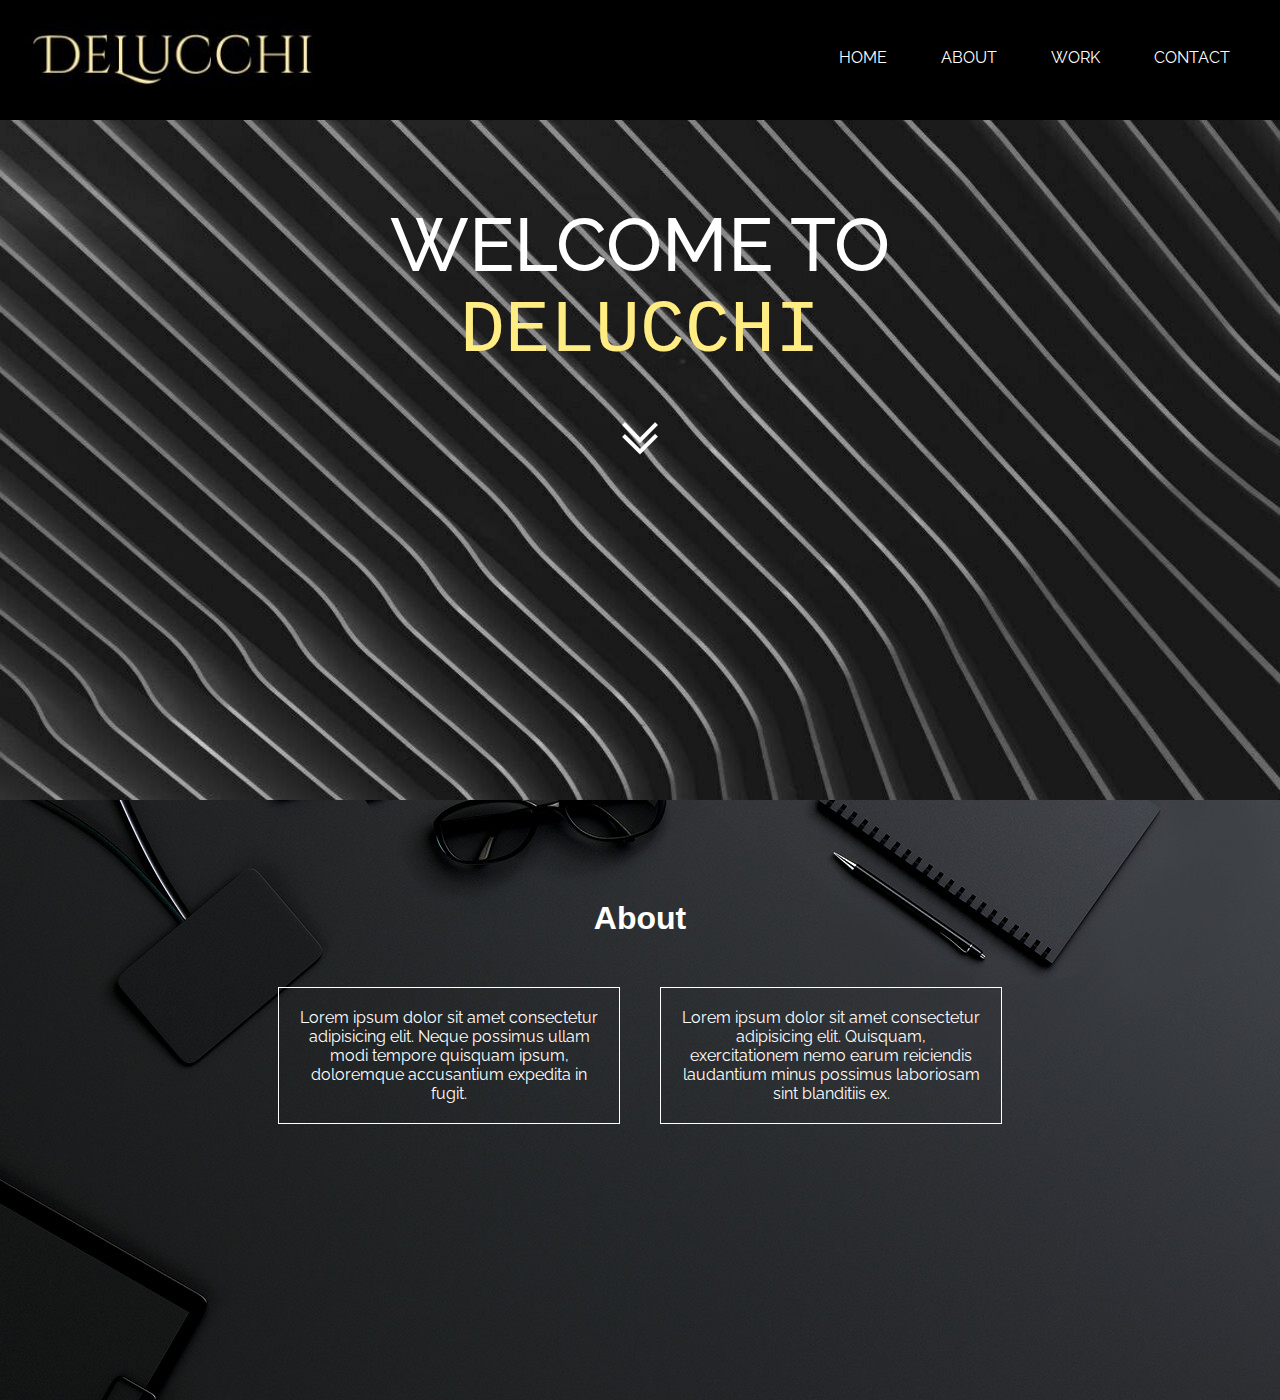
<file: DeLucchi-Web/index.html>
<!DOCTYPE html>
<html lang="en">
<head>
    <meta charset="UTF-8">
    <meta http-equiv="X-UA-Compatible" content="IE=edge">
    <meta name="viewport" content="width=device-width, initial-scale=1.0">
    <link href="https://fonts.googleapis.com/css2?family=   bMontserrat:wght@100&family=Open+Sans&family=Raleway:wght@400;700&display=swap"   rel="stylesheet">
    <link rel="stylesheet" href="style.css">
    <title>DeLucchi</title>
</head>
<body>
<!-- Header -->
    <header class="header">
        <div class="header__inner">
             <div class="header__logo">
                 <img src="logo1.jpg" alt=""></img>
             </div>
             <nav class="navigation">
                 <a class="link" href="#">Home</a>
                 <a class="link" href="#about">About</a>
                 <a class="link" href="#">Work</a>
                 <a class="link" href="#">Contact</a>
             </nav>
 
             <div class="burger__menu" onclick="myFunction(this)">
                 <div class="bar1"></div>
                 <div class="bar2"></div>
                 <div class="bar3"></div>
 
                 <div class="burger__menu__text">
                     <a class="burger__link" href="#">Home</a>
                     <a class="burger__link" href="#">About</a>
                     <a class="burger__link" href="#">Work</a>
                     <a class="burger__link" href="#">Contact</a>
                 </div>
             </div>
        </div>
     </header>
 
<!---Intro One-->
     <div class="intro__one">
         <div class="intro__one__text">
             <p>Welcome to</p> <p class="intro__one__logo">DeLucchi</p>
         </div>
 
         <div class="intro__one__icon">
             <img src="logo2.png" alt="">
         </div>
     </div>

<!---Intro Two-->
     <div class="intro__two">
        <div class="intro__two__logo">
            <a id="about" href="#"><h1>About</h1></a>
        </div>

        <div class="intro__two__text">
            <div class="intro__two__box__one">
                Lorem ipsum dolor sit amet consectetur adipisicing elit. Neque possimus ullam modi tempore quisquam ipsum, doloremque accusantium expedita in fugit.
            </div>
            <div class="intro__two__box__two">
                Lorem ipsum dolor sit amet consectetur adipisicing elit. Quisquam, exercitationem nemo earum reiciendis laudantium minus possimus laboriosam sint blanditiis ex.
            </div>
        </div>
     </div>
 
 <script src="script.js"></script>
</body>
</html>
</file>
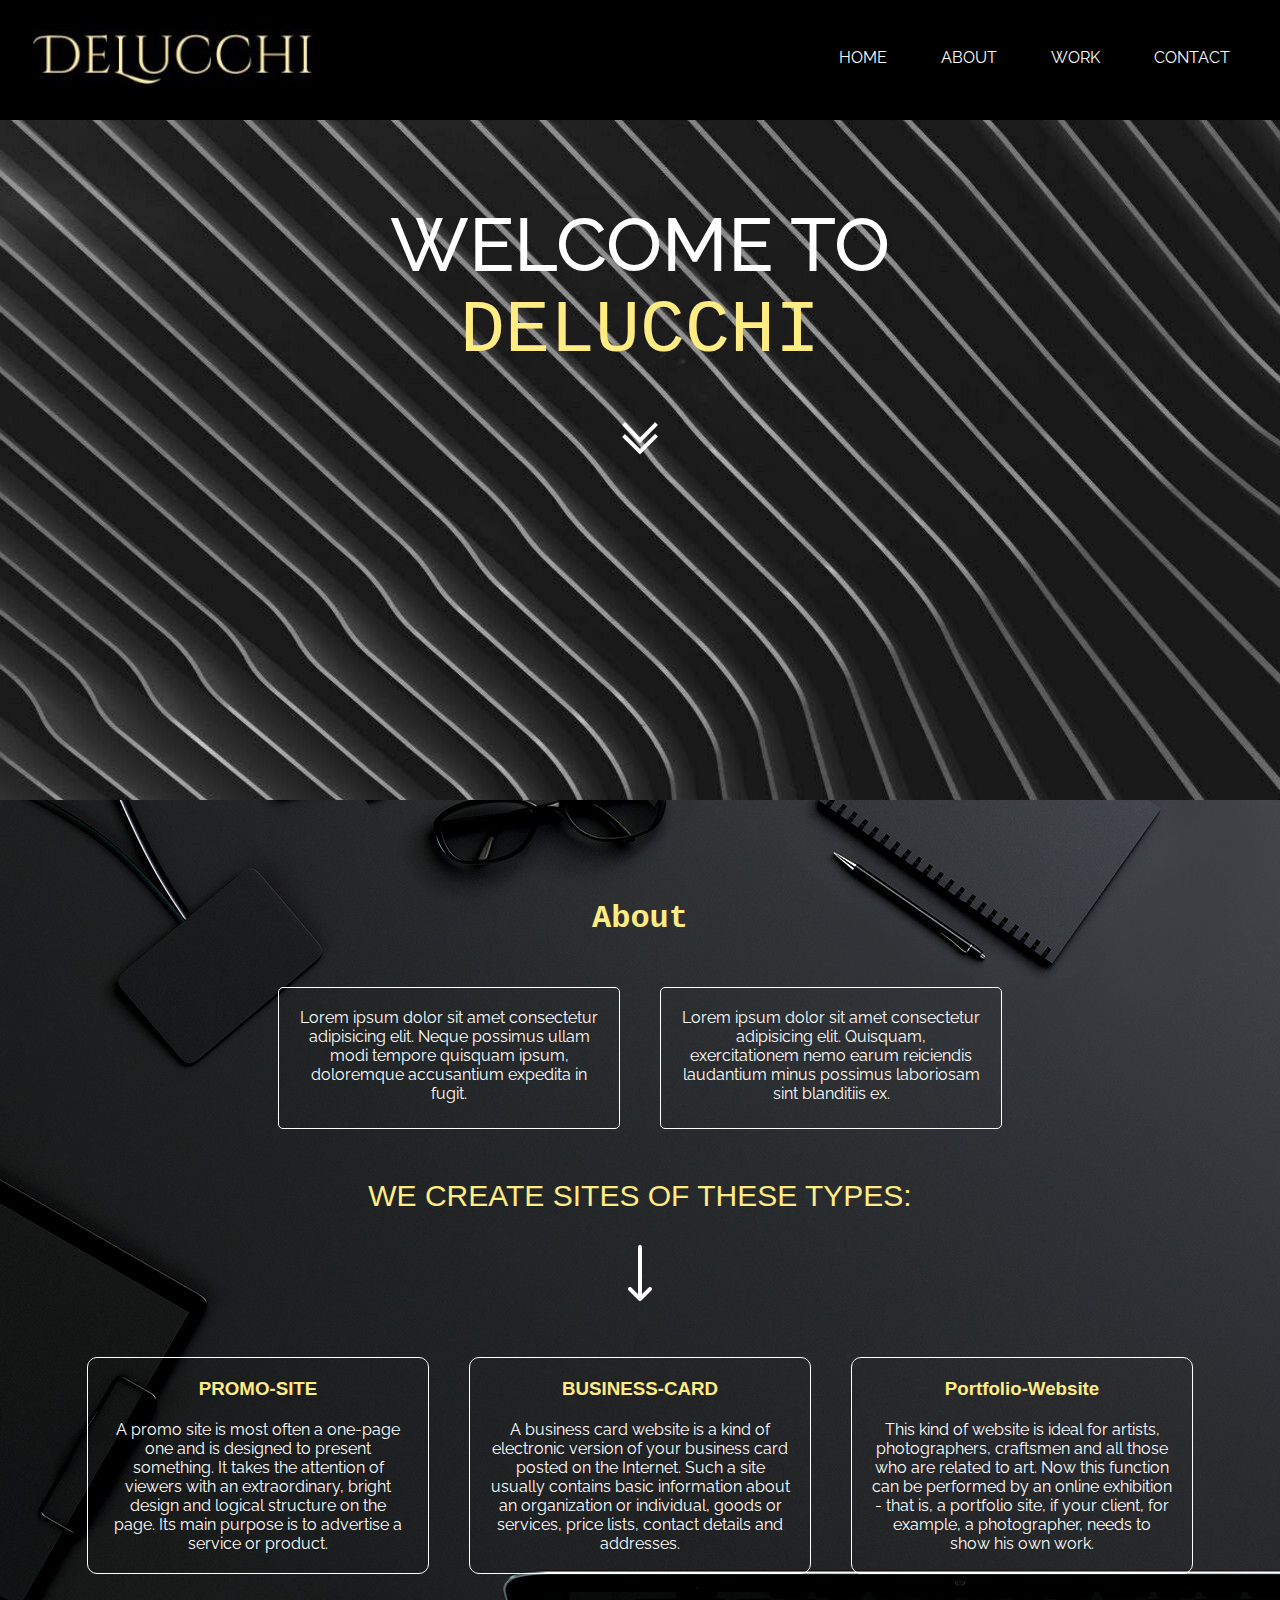
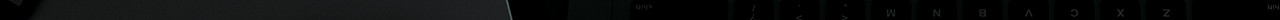
<file: DeLucchi-Web/DeLucchi-Web/index.html>
<!DOCTYPE html>
<html lang="en">
<head>
    <meta charset="UTF-8">
    <meta http-equiv="X-UA-Compatible" content="IE=edge">
    <meta name="viewport" content="width=device-width, initial-scale=1.0">
    <link href="https://fonts.googleapis.com/css2?family=   bMontserrat:wght@100&family=Open+Sans&family=Raleway:wght@400;700&display=swap"   rel="stylesheet">
    <link rel="stylesheet" href="style.css">
    <title>DeLucchi</title>
</head>
<body>
<!-- Header -->
    <header class="header">
        <div class="header__inner">
             <div class="header__logo">
                 <img src="logo1.jpg" alt=""></img>
             </div>
             <nav class="navigation">
                 <a class="link" href="index.html">Home</a>
                 <a class="link" href="#about">About</a>
                 <a class="link" href="#">Work</a>
                 <a class="link" href="#">Contact</a>
             </nav>
 
             <div class="burger__menu" onclick="myFunction(this)">
                 <div class="bar1"></div>
                 <div class="bar2"></div>
                 <div class="bar3"></div>
 
                 <div class="burger__menu__text">
                     <a class="burger__link" href="index.html">Home</a>
                     <a class="burger__link" href="#about">About</a>
                     <a class="burger__link" href="#">Work</a>
                     <a class="burger__link" href="#">Contact</a>
                 </div>
             </div>
        </div>
     </header>
 
<!---Intro One-->
     <div class="intro__one">
         <div class="intro__one__text">
             <p>Welcome to</p> <p class="intro__one__logo">DeLucchi</p>
         </div>
 
         <div class="intro__one__icon">
             <img src="logo2.png" alt="">
         </div>
     </div>

<!---Intro Two-->
     <div class="intro__two">
        <div class="intro__two__logo">
            <a id="about" href="#"><h1>About</h1></a>
        </div>

        <div class="intro__two__text">
            <div class="intro__two__box__one">
                Lorem ipsum dolor sit amet consectetur adipisicing elit. Neque possimus ullam modi tempore quisquam ipsum, doloremque accusantium expedita in fugit.
            </div>
            <div class="intro__two__box__two">

                <div class="intro__two__box__two__text">
                Lorem ipsum dolor sit amet consectetur adipisicing elit. Quisquam, exercitationem nemo earum reiciendis laudantium minus possimus laboriosam sint blanditiis ex.
                </div>
            </div>
        </div>


        <p class="intro__two__icon__title">We create sites of these types:</p>

        <div class="intro__two__box__two__icon">
            <img src="logo3.png" alt="">
        </div>

        <div class="intro__two__box__two__all__icon__text">

            <div class="intro__two__box__two__all__icon__text__one__text">

                <div class="intro__two__box__two__all__icon__text__one__logo">
                    <h3>PROMO-SITE</h3>
                </div>

                <p>A promo site is most often a one-page one and is designed to present something. It takes the attention of viewers with an extraordinary, bright design and logical structure on the page. Its main purpose is to advertise a service or product.</p>
            
            </div>

            <div class="intro__two__box__two__all__icon__text__two__text">

                <div class="intro__two__box__two__all__icon__text__two__logo">
                    <h3>BUSINESS-CARD</h3>
                </div>

                <p>A business card website is a kind of electronic version of your business card posted on the Internet. Such a site usually contains basic information about an organization or individual, goods or services, price lists, contact details and addresses.</p>
            </div>


            <div class="intro__two__box__two__all__icon__text__three__text">

                <div class="intro__two__box__two__all__icon__text__three__logo">
                    <h3>Portfolio-Website</h3>
                </div>

                <p>This kind of website is ideal for artists, photographers, craftsmen and all those who are related to art. Now this function can be performed by an online exhibition - that is, a portfolio site, if your client, for example, a photographer, needs to show his own work.</p>

            </div>

        </div>

     </div>
 
 <script src="script.js"></script>
</body>
</html>
</file>
<file: DeLucchi-Web/style.css>
* {
    margin: 0;
    padding: 0;
}

body {
    background-color: black;

    font-family: 'Montserrat', sans-serif;
    font-family: 'Open Sans', sans-serif;
    font-family: 'Raleway', sans-serif;
}

@media screen and (max-width: 1800px) {
    .intro__one__text p {
        font-size: 75px;
    }
   
    .intro__two__text {
        display: flex;
        justify-content: center;
    }

    .intro__two__box__one,
    .intro__two__box__two {
        width: 300px;
    }
}

@media screen and (max-width: 850px) {
    .navigation {
        display: none;
    }

    .header .burger__menu {
        display: block;
    }

    .change .burger__menu__text {
        display: block;
        width: 100%;
        height: 365px;
        background-color: black;
        margin-top: 10px;
        position: absolute;
        left: 0;
        
        transition: 0.6s all ease;
    }

    .header__logo img {
        width: 200px;
    }

    .burger__menu .burger__link {
        color: white;
        border-bottom: 1px solid #ffec83;
        width: 80%;
        display: flex;
        padding: 20px;
    }

    .burger__menu .burger__link {
        text-decoration: none;
        margin: 20px;
    }

    .change .bar1 {
        transform: rotate(-45deg) translate(-12px, 6px);
        transition: 0.6s all ease;
    }

    .change .bar2 {
        opacity: 0;
    }

    .change .bar3 {
        transform: rotate(45deg) translate(-12px, -8px);
        transition: 0.6s all ease;
    }

    .intro__one__text p {
        font-size: 40px;
    }

    .intro__two__text {
        display: inline-block;
    }

    .intro__two__box__one,
    .intro__two__box__two {
        width: 200px;
    }
}

/* =========HEADER============
========================*/

.header {
    display: block;
    height: 100px;
    background-color: black;
    position: fixed;
    width: 100%;

    padding-bottom: 20px;
}

.header__inner {
    display: flex;
    justify-content: space-between;
    align-items: center;
    padding: 5px 25px;
}

.navigation{
    justify-content: right;
    text-align: center;
    text-transform: uppercase;
}

.link{
    color: white;
    text-decoration: none;
    margin-left: 20px;
    font-size: 16px;
    font-weight: 400;

    margin: 25px;
}

.link:hover {
    border-bottom: 5px solid gold;
    padding-bottom: 50px;
    color: gold;
    transition: 0.3s all ease;
}

.burger__menu {
    display: inline-block;
    cursor: pointer;
    display: none;
}

.bar1, .bar2, .bar3 {
    background-color: white;
    width: 45px;
    height: 6px;
    margin: 8px 0px;
}

.burger__menu__text {
    display: none;
}

/*======= Intro One ================
======================== */

.intro__one {
    padding-top: 200px;
    background: url(intro1.jpg);
    height: 600px;
}

.intro__one__text p {
    text-transform: uppercase;
    margin: 0;
    color: white;
    font-weight: 500;
    text-align: center;
}

.intro__one__text .intro__one__logo {
    color: #ffec83;
    font-family: 'Courier New', Courier, monospace;
}

.intro__one__icon {
    text-align: center;
    margin-top: 40px;

    animation: oneicon 0.7s alternate-reverse infinite;
}

@keyframes oneicon {
    to {
        padding-top: 0px;
    }
    from {
        padding-top: 50px;
    }
}



.intro__two {
    padding-top: 100px;
    text-align: center;
    background: url(intro2.jpg);
    height: 500px;
}

.intro__two__logo {
    margin-bottom: 30px;
}

.intro__two__logo a {
    text-decoration: none;
    color: white;
    font-family: 'Gill Sans', 'Gill Sans MT', Calibri, 'Trebuchet MS', sans-serif;
}

.intro__two__box__one,
.intro__two__box__two {
    border: 1px solid white;
    padding: 20px;
    margin: 20px;
    align-items: center;
    color: white;
}
</file>
<file: DeLucchi-Web/DeLucchi-Web/style.css>
* {
    margin: 0;
    padding: 0;
}

body {
    background-color: black;

    font-family: 'Montserrat', sans-serif;
    font-family: 'Open Sans', sans-serif;
    font-family: 'Raleway', sans-serif;
}

@media screen and (max-width: 1800px) {
    .intro__one__text p {
        font-size: 75px;
    }
   
    .intro__two__text {
        display: flex;
        justify-content: center;
    }

    .intro__two__box__one,
    .intro__two__box__two__text {
        width: 300px;
    }

    .intro__two__box__two__all__icon__text {
        display: flex;
        justify-content: center;
    }

    .intro__two__box__two__all__icon__text__one__text,
    .intro__two__box__two__all__icon__text__two__text,
    .intro__two__box__two__all__icon__text__three__text {
        border: 1px solid white;
        color: white;
        border-radius: 10px;
        text-align: center;
        width: 300px;
        padding: 20px;
        margin: 20px;
    }

    .intro__two {
        height: 720px;
    }

    .intro__two__box__one,
    .intro__two__box__two__text {
        height: 100px;
    }
}

@media screen and (max-width: 1190px) {
    .intro__two__text {
        display: inline-block;
    }

    .intro__two__box__two__all__icon__text {
        display: inline-block;
    }

    .intro__two {
        height: 1500px;
    }
}

@media screen and (max-width: 850px) {
    .navigation {
        display: none;
    }

    .header .burger__menu {
        display: block;
    }

    .change .burger__menu__text {
        display: block;
        width: 100%;
        height: 365px;
        background-color: black;
        margin-top: 10px;
        position: absolute;
        left: 0;
        
        transition: 0.6s all ease;
    }

    .header__logo img {
        width: 200px;
    }

    .burger__menu .burger__link {
        color: white;
        border-bottom: 1px solid #ffec83;
        width: 80%;
        display: flex;
        padding: 20px;
    }

    .burger__menu .burger__link {
        text-decoration: none;
        margin: 20px;
    }

    .change .bar1 {
        transform: rotate(-45deg) translate(-12px, 6px);
        transition: 0.6s all ease;
    }

    .change .bar2 {
        opacity: 0;
    }

    .change .bar3 {
        transform: rotate(45deg) translate(-12px, -8px);
        transition: 0.6s all ease;
    }

    .intro__one__text p {
        font-size: 40px;
    }

    .intro__two__box__one,
    .intro__two__box__two__text {
        width: 200px;
    }

    .intro__two__box__two__all__icon__text__one__text,
    .intro__two__box__two__all__icon__text__two__text,
    .intro__two__box__two__all__icon__text__three__text {
        width: 190px;
    }

    .intro__two__box__one,
    .intro__two__box__two__text {
        height: 150px;
    }

    .intro__two {
        height: 1930px;
    }
}

/* =========HEADER============
========================*/

.header {
    display: block;
    height: 100px;
    background-color: black;
    position: fixed;
    width: 100%;

    padding-bottom: 20px;
}

.header__inner {
    display: flex;
    justify-content: space-between;
    align-items: center;
    padding: 5px 25px;
}

.navigation{
    justify-content: right;
    text-align: center;
    text-transform: uppercase;
}

.link{
    color: white;
    text-decoration: none;
    margin-left: 20px;
    font-size: 16px;
    font-weight: 400;

    margin: 25px;
}

.link:hover {
    border-bottom: 5px solid gold;
    padding-bottom: 50px;
    color: gold;
    transition: 0.3s all ease;
}

.burger__menu {
    display: inline-block;
    cursor: pointer;
    display: none;
}

.bar1, .bar2, .bar3 {
    background-color: white;
    width: 45px;
    height: 6px;
    margin: 8px 0px;
}

.burger__menu__text {
    display: none;
}

/*======= Intro One ================
======================== */

.intro__one {
    padding-top: 200px;
    background: url(intro1.jpg);
    height: 600px;
}

.intro__one__text p {
    text-transform: uppercase;
    margin: 0;
    color: white;
    font-weight: 500;
    text-align: center;
}

.intro__one__text .intro__one__logo {
    color: #ffec83;
    font-family: 'Courier New', Courier, monospace;
}

.intro__one__icon {
    text-align: center;
    margin-top: 40px;

    animation: oneicon 0.7s alternate-reverse infinite;
}

@keyframes oneicon {
    to {
        padding-top: 0px;
    }
    from {
        padding-top: 50px;
    }
}



.intro__two {
    padding-top: 100px;
    text-align: center;
    background: url(intro2.jpg);
}

.intro__two__logo {
    margin-bottom: 30px;
}

.intro__two__logo a {
    text-decoration: none;
    color: #ffec83;
    font-family:'Courier New', Courier, monospace;
}

.intro__two__box__one,
.intro__two__box__two__text {
    border: 1px solid white;
    border-radius: 5px;
    padding: 20px;
    margin: 20px;
    align-items: center;
    color: white;
}

.intro__two__icon__title {
    font-size: 30px;
    margin-top: 30px;
    text-transform: uppercase;
    color: #ffec83;
    font-family: 'Gill Sans', 'Gill Sans MT', Calibri, 'Trebuchet MS', sans-serif;
}

.intro__two__box__two__icon {
    margin-bottom: 30px;
    margin-top: 30px;
}

.intro__two__box__two__all__icon__text__one__logo h3,
.intro__two__box__two__all__icon__text__two__logo h3,
.intro__two__box__two__all__icon__text__three__logo h3 {
    margin-bottom: 20px;
    color: #ffec83;
    font-family: 'Lucida Sans', 'Lucida Sans Regular', 'Lucida Grande', 'Lucida Sans Unicode', Geneva, Verdana, sans-serif;
}
</file>
